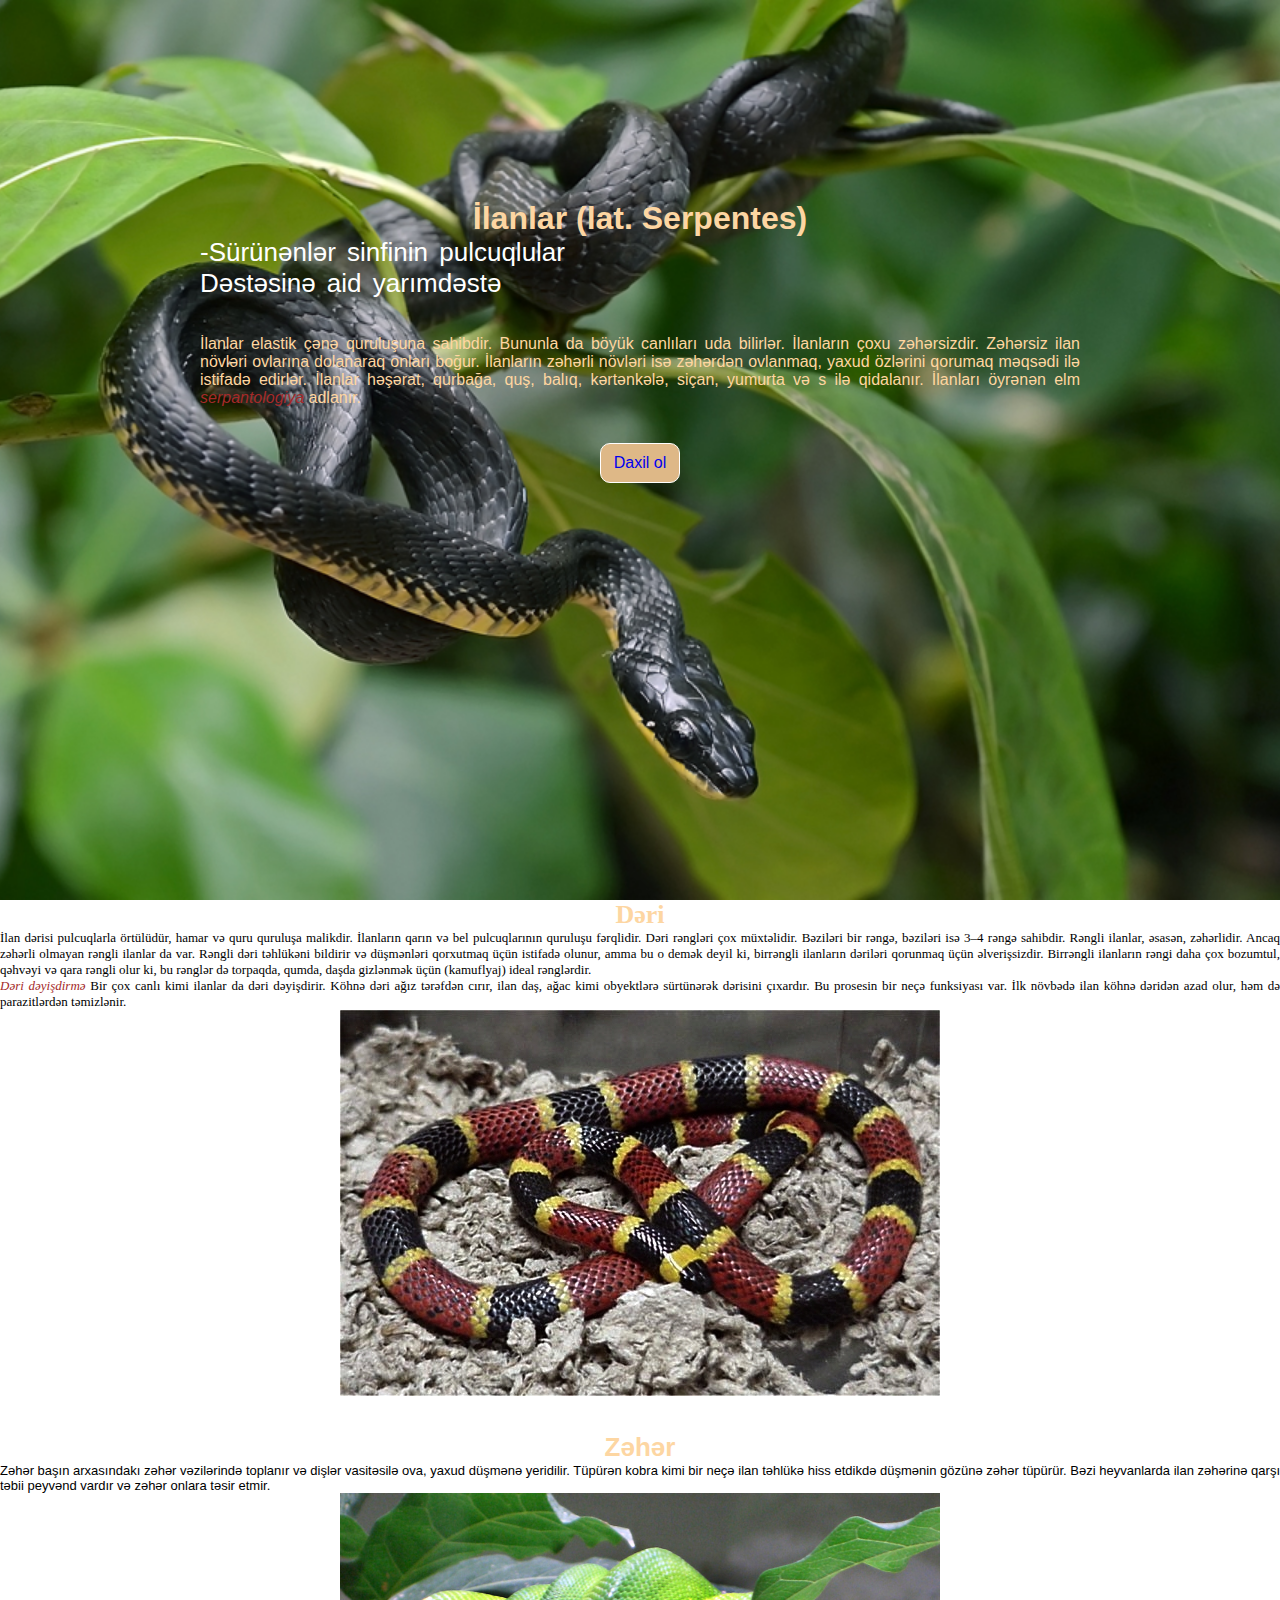
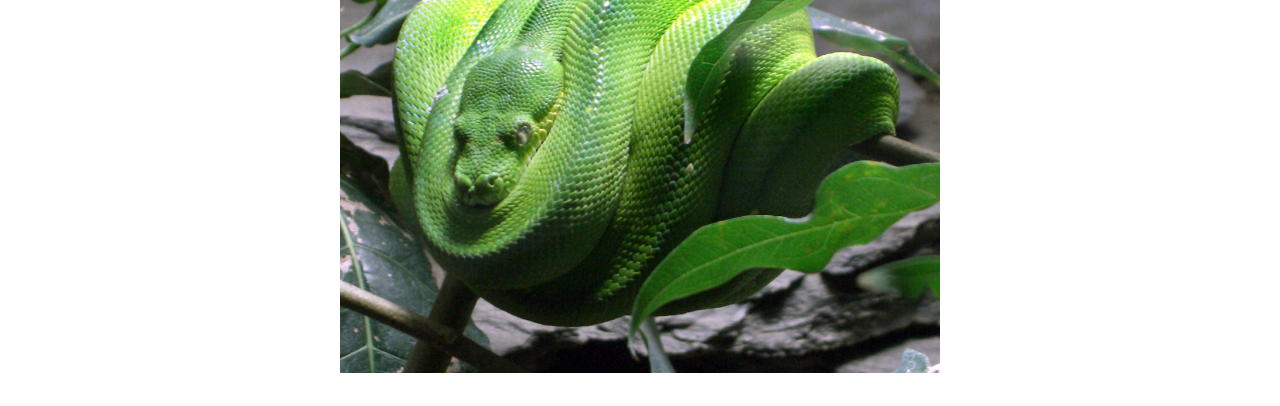
<file: index.html>
<!DOCTYPE html>
<html lang="en">

<head>
    <meta charset="UTF-8">
    <meta name="viewport" content="width=device-width, initial-scale=1.0">
    <link rel="stylesheet" href="style.css">
    <title>Document</title>
</head>

<body>
    <div>
        <div class="box">
            <h1>İlanlar (lat. Serpentes)</h1>
            <p><span id="header">-Sürünənlər sinfinin pulcuqlular <br>
                    Dəstəsinə aid yarımdəstə</span></p>
            <br>
            <br>

            <p>İlanlar elastik çənə quruluşuna sahibdir. Bununla da böyük canlıları uda bilirlər.
                İlanların çoxu zəhərsizdir. Zəhərsiz ilan növləri ovlarına dolanaraq onları boğur. İlanların zəhərli
                növləri
                isə zəhərdən ovlanmaq, yaxud özlərini qorumaq məqsədi ilə istifadə edirlər.
                İlanlar həşərat, qurbağa, quş, balıq, kərtənkələ, siçan, yumurta və s ilə qidalanır.
                İlanları öyrənən elm <span id="serpantologiya">serpantologiya</span> adlanır.</p>
            <br>
            <br>
            <button id="daxil"><a href="https://az.wikipedia.org/wiki/%C4%B0lanlar">Daxil ol</a></button>
            <div>
                <br><br><br><br><br><br><br><br><br><br><br>



            </div>
        </div>
        <div class="second">
            <h1>Dəri</h1>
            <p>İlan dərisi pulcuqlarla örtülüdür, hamar və quru quruluşa malikdir. İlanların qarın və bel
                pulcuqlarının quruluşu fərqlidir. Dəri rəngləri çox müxtəlidir. Bəziləri bir rəngə, bəziləri isə
                3–4 rəngə sahibdir. Rəngli ilanlar, əsasən, zəhərlidir. Ancaq zəhərli olmayan rəngli ilanlar da
                var. Rəngli dəri təhlükəni bildirir və düşmənləri qorxutmaq üçün istifadə olunur, amma bu o
                demək deyil ki, birrəngli ilanların dəriləri qorunmaq üçün əlverişsizdir. Birrəngli ilanların
                rəngi daha çox bozumtul, qəhvəyi və qara rəngli olur ki, bu rənglər də torpaqda, qumda, daşda
                gizlənmək üçün (kamuflyaj) ideal rənglərdir. <br>
                <Span id="Dəri">Dəri dəyişdirmə</Span>
                Bir çox canlı kimi ilanlar da dəri dəyişdirir. Köhnə dəri ağız tərəfdən cırır, ilan daş, ağac
                kimi obyektlərə sürtünərək dərisini çıxardır. Bu prosesin bir neçə funksiyası var. İlk növbədə
                ilan köhnə dəridən azad olur, həm də parazitlərdən təmizlənir.
            </p>
            <div>
                <div id="snake3">
                    <img src="snake3.jpg" alt="snake3">
                </div>
                <br>
                <br>
            </div>
            <div class="third">
                <h1>Zəhər</h1>
                <p>Zəhər başın arxasındakı zəhər vəzilərində toplanır və dişlər vasitəsilə ova, yaxud düşmənə
                    yeridilir. Tüpürən kobra kimi bir neçə ilan təhlükə hiss etdikdə düşmənin gözünə zəhər
                    tüpürür. Bəzi heyvanlarda ilan zəhərinə qarşı təbii peyvənd vardır və zəhər onlara təsir
                    etmir.</p>
                <div>
                    <div id="snake1">
                        <img src="snake1.jpg" alt="snake1">
                    </div>
                    <br>
                    <br>
                </div>
            </div>
        </div>
    </div>

</body>

</html>
</file>
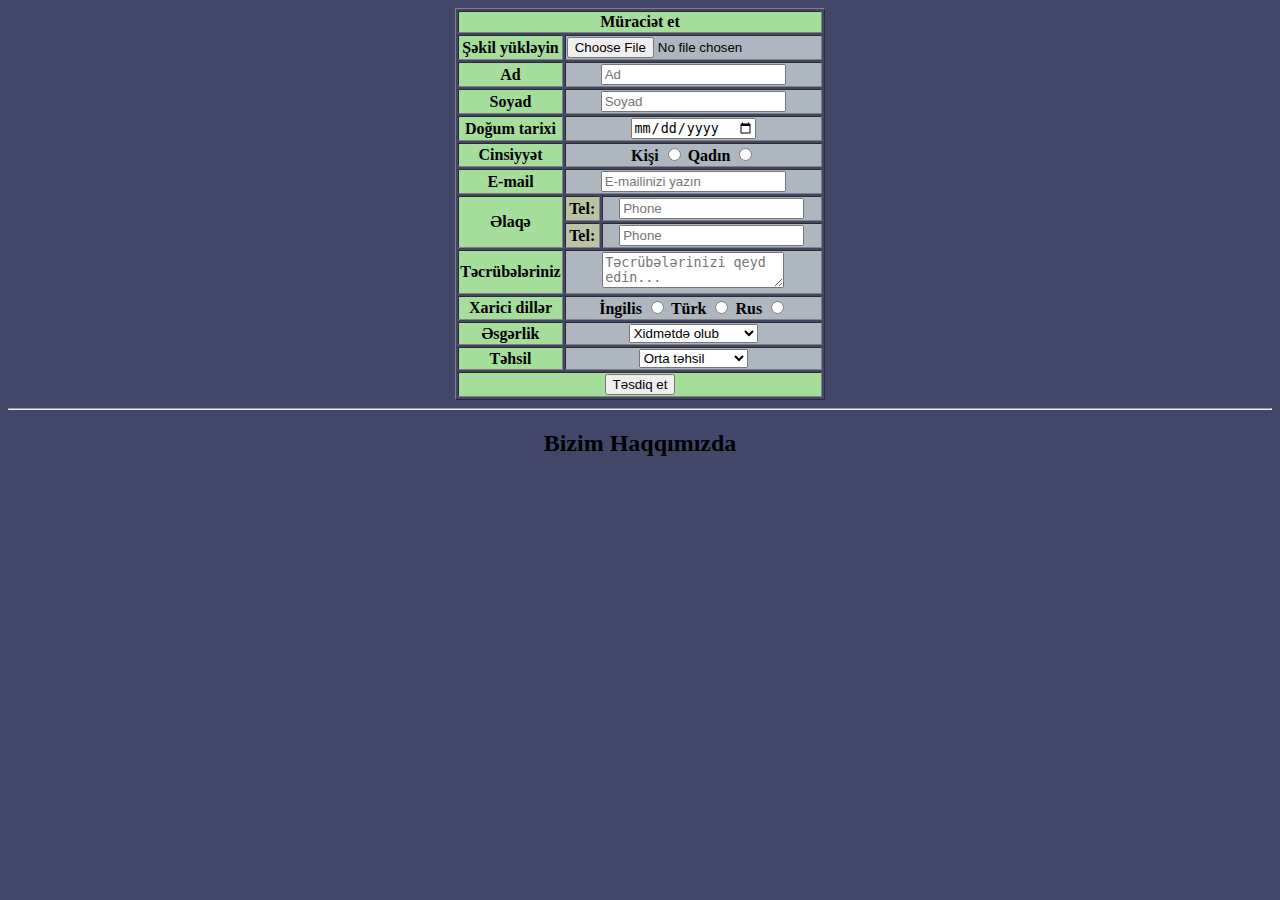
<file: taskson.html>
<!DOCTYPE html>
<html lang="en">

<head>
    <meta charset="UTF-8">
    <meta name="viewport" content="width=device-width, initial-scale=1.0">
    <title>Document</title>
</head>

<body background="" bgcolor="424769">
    <table border="1" style="border width: 40%; margin: auto; text-align: center;">
        <tbody>
            <thead bgcolor="A5DD9B">
                <th colspan="3" align="center">Müraciət et</th>
                <tr>
                    <td align="center"><b>Şəkil yükləyin</b></td>
                    <td bgcolor="AEB6BF" colspan="2"><input type="file" </td>
                </tr>
                <tr>
                    <td align="center"><b>Ad</b></td>
                    <td bgcolor="AEB6BF" colspan="2" align="center">
                        <label>
                            <input placeholder="Ad">
                        </label>
                    </td>
                </tr>
                <tr>
                    <td align="center"><b>Soyad</b></td>
                    <td bgcolor="AEB6BF" colspan="2" align="center">
                        <label>
                            <input placeholder="Soyad">
                        </label>
                    </td>
                </tr>
                <tr>
                    <td align="center"><b>Doğum tarixi</b></td>
                    <td bgcolor="AEB6BF" colspan="2" align="center">
                        <label>
                            <input type="date">
                    </td>
                    </label>
                    </td>
                </tr>
                <tr>
                    <td align="center"><b>Cinsiyyət</b></td>
                    <td bgcolor="AEB6BF" colspan="2" align="center">
                        <label> <b>Kişi</b> <input type="radio" name="sex" value="Kişi"></label>
                        <label> <b>Qadın</b> <input type="radio" name="sex" value="Qadın"></label>
                    </td>
                </tr>
                <tr>
                    <td align="center"><b>E-mail</b></td>
                    <td bgcolor="AEB6BF" colspan="2" align="center">
                        <label>
                            <input placeholder="E-mailinizi yazın">
                        </label>
                    </td>
                </tr>
                <tr>
                    <td align="center" rowspan="2"><b>Əlaqə</b></td>
                    <td bgcolor="BBC3A4"><b>Tel:</b></td>
                    <td bgcolor="AEB6BF">
                        <label>
                            <input placeholder="Phone">
                        </label>
                    </td>
                </tr>
                <tr bgcolor="5D6D7E">
                    <td bgcolor="BBC3A4"><b>Tel:</b></td>
                    <td bgcolor="AEB6BF">
                        <label>
                            <input placeholder="Phone">
                        </label>
                    </td>
                </tr>
                <tr>
                    <td align="center"><b>Təcrübələriniz</b></td>
                    <td bgcolor="AEB6BF" colspan="2" align="center">

                        <Textarea name="" id="" placeholder="Təcrübələrinizi qeyd edin..."></Textarea>

                    </td>
                </tr>
                <tr>
                    <td align="center"><b>Xarici dillər</b></td>
                    <td bgcolor="AEB6BF" colspan="2" align="center">
                        <label> <b>İngilis</b> <input type="radio" name="allow" value="İngilis"></label>
                        <label> <b>Türk</b> <input type="radio" name="allow" value="Türk"></label>
                        <label> <b>Rus</b> <input type="radio" name="lang" value="Rus"></label>
                    </td>
                </tr>
                <tr>
                    <td align="center"><b>Əsgərlik</b></td>
                    <td bgcolor="AEB6BF" colspan="2" align="center"> <select>
                            <option>Xidmətdə olub</option>
                            <option>Xidmətdə olmayıb</option>
                        </select></td>
                </tr>
                <tr>
                    <td align="center"><b>Təhsil</b></td>
                    <td bgcolor="AEB6BF" colspan="2" align="center"> <select>
                            <option>Orta təhsil</option>
                            <option>Tam orta təhsil</option>
                            <option>Ali təhsil</option>
                        </select></td>
                </tr>
                <tr>
                    <td align="center" colspan="3"> <input type="submit" value="Təsdiq et"></td>
                </tr>
                </th>
        </tbody>
        </thead>
    </table>
    <hr>
    <div style="text-align: center;">
        <h2>Bizim Haqqımızda</h2>
        <iframe align="center" width="560" height="315"
            src="https://www.youtube.com/embed/nMgD_X0Cgg8?si=5QP2mkgjeJX4ZY66" title="YouTube video player"
            frameborder="0"
            allow="accelerometer; autoplay; clipboard-write; encrypted-media; gyroscope; picture-in-picture; web-share"
            allowfullscreen></iframe>
    </div>
</body>

</html>
</file>
<file: style.css>
* {
    margin: 0;
    padding: 0;
    box-sizing: border-box;
    text-decoration: none;
    list-style: none;
}

.box {
    font-family: Marhey, sans-serif;
    text-align: center;
    padding: 200px;
    color: rgb(255, 214, 160);
    width: 100%;
    height: 100vh;
    background-image: url("snake2.jpg");
    background-position: center;
    background-repeat: no-repeat;
    background-size: cover;
    background-color: inherit;

}

#serpantologiya {
    font-style: italic;
    color: brown;
}

#header {
    font-family: Marhey, sans-serif;
    font-size: 26px;
    width: 30px;
    font-style: normal;
    color: white;
    word-spacing: 4px;
}

#daxil {
    font-size: medium;
    padding: 10px;
    width: 80px;
    height: 40px;
    background-color: burlywood;
    color: white;
    border: 1px solid white;
    border-radius: 10px;
}
h1{
    color: rgb(253, 214, 162);
}
p{
    text-align: justify;
}
.second {
    background-color: chartreuse;
    background-size: 100%;
    font-family: Exo 2, sans-serif;
    font-size: small;
    text-align: center;
    padding: 0px;
    width: 100%;
    height: 0px;
}

#snake3 {
    text-align: center;
    margin-bottom: 0px;
    border: px solid black;
    height: auto;
    width: auto;
    padding: 0px;
}

#Dəri {
    font-style: italic;
    color: brown;
}

.third {
    font-family: "Exo 2", sans-serif;
    text-align: center;
    padding: 0px;
    width: 100%;
}

#snake1 img {
    
    border: 0px solid black;
    width: 600px;
    padding: 0px;
}
</file>
